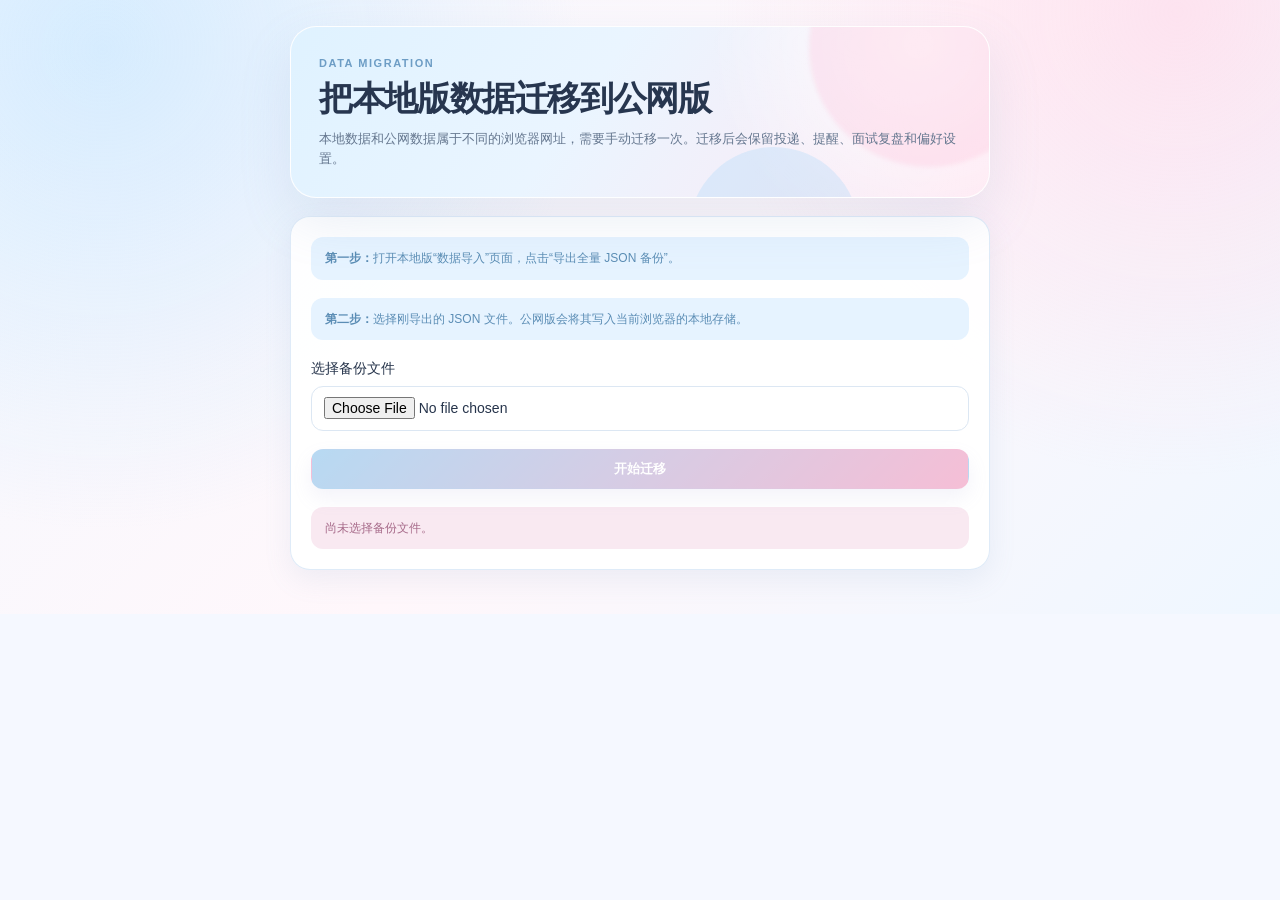
<file: migrate.html>
<!doctype html>
<html lang="zh-CN">
<head>
  <meta charset="utf-8">
  <meta name="viewport" content="width=device-width, initial-scale=1">
  <title>迁移本地数据 · 秋招作战台</title>
  <link rel="icon" href="favicon.svg" type="image/svg+xml">
  <link rel="stylesheet" href="styles.css">
</head>
<body>
  <main class="page" style="max-width:760px;margin:0 auto">
    <div class="stack">
      <section class="hero">
        <div class="hero-content">
          <div><div class="hero-kicker">Data migration</div><h2>把本地版数据迁移到公网版</h2><p>本地数据和公网数据属于不同的浏览器网址，需要手动迁移一次。迁移后会保留投递、提醒、面试复盘和偏好设置。</p></div>
        </div>
      </section>
      <section class="card"><div class="card-body stack">
        <div class="notice notice-info"><strong>第一步：</strong>打开本地版“数据导入”页面，点击“导出全量 JSON 备份”。</div>
        <div class="notice notice-info"><strong>第二步：</strong>选择刚导出的 JSON 文件。公网版会将其写入当前浏览器的本地存储。</div>
        <label class="field"><span>选择备份文件</span><input id="backup-file" type="file" accept=".json,application/json"></label>
        <button id="migrate" class="btn btn-primary" type="button" disabled>开始迁移</button>
        <div id="status" class="notice notice-warning">尚未选择备份文件。</div>
      </div></section>
    </div>
  </main>
  <script>
    const fileInput = document.getElementById('backup-file');
    const button = document.getElementById('migrate');
    const status = document.getElementById('status');
    let backup = null;
    fileInput.addEventListener('change', async () => {
      backup = null;
      button.disabled = true;
      const file = fileInput.files && fileInput.files[0];
      if (!file) return;
      try {
        const data = JSON.parse(await file.text());
        if (!data || !Array.isArray(data.applications)) throw new Error('不是有效的秋招作战台备份');
        backup = data;
        button.disabled = false;
        status.className = 'notice notice-success';
        status.textContent = `已读取：${data.applications.length} 条投递、${(data.reviews || []).length} 条面试复盘、${(data.reminders || []).length} 条提醒。`;
      } catch (error) {
        status.className = 'notice notice-warning';
        status.textContent = `读取失败：${error.message}`;
      }
    });
    button.addEventListener('click', () => {
      if (!backup) return;
      localStorage.setItem('qiuzhao_workbench_v1', JSON.stringify(backup));
      status.className = 'notice notice-success';
      status.textContent = '迁移完成，正在打开秋招作战台...';
      setTimeout(() => { location.href = './#dashboard'; }, 800);
    });
    window.addEventListener('message', (event) => {
      if (event.origin !== 'http://127.0.0.1:4173') return;
      if (!event.data || event.data.type !== 'QIUZHAO_BACKUP' || !event.data.backup) return;
      try {
        const incoming = event.data.backup;
        if (!Array.isArray(incoming.applications)) throw new Error('备份格式不正确');
        localStorage.setItem('qiuzhao_workbench_v1', JSON.stringify(incoming));
        status.className = 'notice notice-success';
        status.textContent = `迁移完成：${incoming.applications.length} 条投递。正在打开系统...`;
        setTimeout(() => { location.href = './#dashboard'; }, 900);
      } catch (error) {
        status.className = 'notice notice-warning';
        status.textContent = `迁移失败：${error.message}`;
      }
    });
    if (window.opener && !window.opener.closed) {
      window.opener.postMessage({ type: 'QIUZHAO_MIGRATION_READY' }, 'http://127.0.0.1:4173');
    }
  </script>
</body>
</html>
</file>
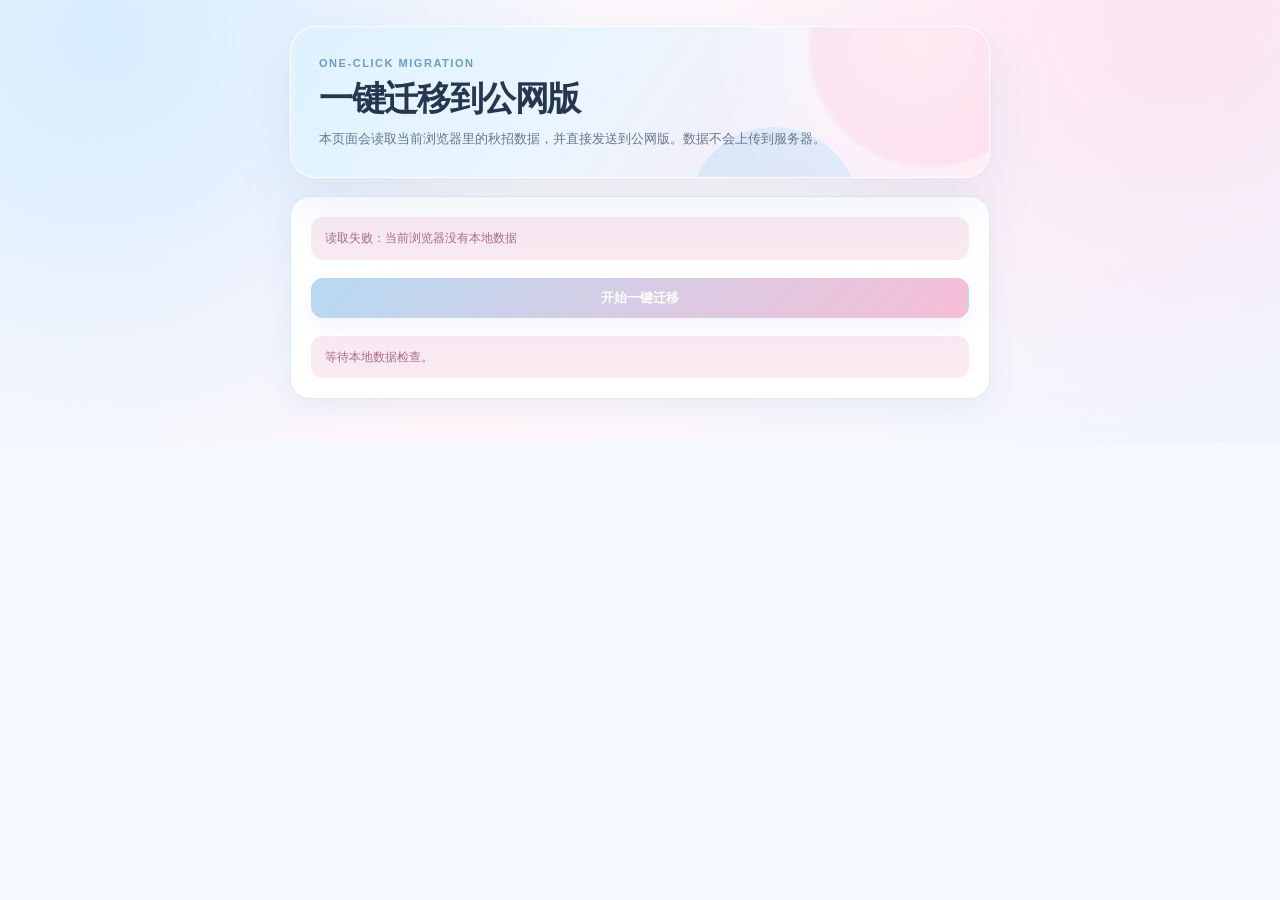
<file: public-migrate.html>
<!doctype html>
<html lang="zh-CN">
<head>
  <meta charset="utf-8">
  <meta name="viewport" content="width=device-width, initial-scale=1">
  <title>一键迁移到公网版 · 秋招作战台</title>
  <link rel="icon" href="favicon.svg" type="image/svg+xml">
  <link rel="stylesheet" href="styles.css">
</head>
<body>
  <main class="page" style="max-width:760px;margin:0 auto">
    <div class="stack">
      <section class="hero"><div class="hero-content"><div><div class="hero-kicker">One-click migration</div><h2>一键迁移到公网版</h2><p>本页面会读取当前浏览器里的秋招数据，并直接发送到公网版。数据不会上传到服务器。</p></div></div></section>
      <section class="card"><div class="card-body stack">
        <div id="summary" class="notice notice-info">正在读取本地数据...</div>
        <button id="start" class="btn btn-primary" type="button" disabled>开始一键迁移</button>
        <div id="status" class="notice notice-warning">等待本地数据检查。</div>
      </div></section>
    </div>
  </main>
  <script>
    const STORAGE_KEY = 'qiuzhao_workbench_v1';
    const PUBLIC_ORIGIN = 'https://liuxy002.github.io';
    const PUBLIC_URL = 'https://liuxy002.github.io/-/migrate.html?receiver=1';
    const summary = document.getElementById('summary');
    const status = document.getElementById('status');
    const startButton = document.getElementById('start');
    let backup = null;
    let targetWindow = null;
    try {
      const raw = localStorage.getItem(STORAGE_KEY);
      if (!raw) throw new Error('当前浏览器没有本地数据');
      backup = JSON.parse(raw);
      if (!backup || !Array.isArray(backup.applications)) throw new Error('本地数据格式不正确');
      summary.className = 'notice notice-success';
      summary.textContent = `已找到：${backup.applications.length} 条投递、${(backup.reviews || []).length} 条面试复盘、${(backup.reminders || []).length} 条提醒。`;
      startButton.disabled = false;
      if (!backup.applications.length) throw new Error('当前浏览器中的投递记录为 0 条，请确认使用保存过数据的浏览器');
    } catch (error) {
      summary.className = 'notice notice-warning';
      summary.textContent = `读取失败：${error.message}`;
    }
    startButton.addEventListener('click', () => {
      if (!backup) return;
      targetWindow = window.open(PUBLIC_URL, 'qiuzhao-public-migration');
      if (!targetWindow) {
        status.className = 'notice notice-warning';
        status.textContent = '浏览器阻止了新窗口，请允许弹窗后重试。';
        return;
      }
      status.className = 'notice notice-info';
      status.textContent = '正在打开公网迁移页，等待连接...';
    });
    window.addEventListener('message', (event) => {
      if (event.origin !== PUBLIC_ORIGIN) return;
      if (event.data && event.data.type === 'QIUZHAO_MIGRATION_READY' && targetWindow && backup) {
        targetWindow.postMessage({ type: 'QIUZHAO_BACKUP', backup }, PUBLIC_ORIGIN);
        status.className = 'notice notice-success';
        status.textContent = '数据已发送，公网页面正在写入并打开系统...';
      }
    });
  </script>
</body>
</html>
</file>
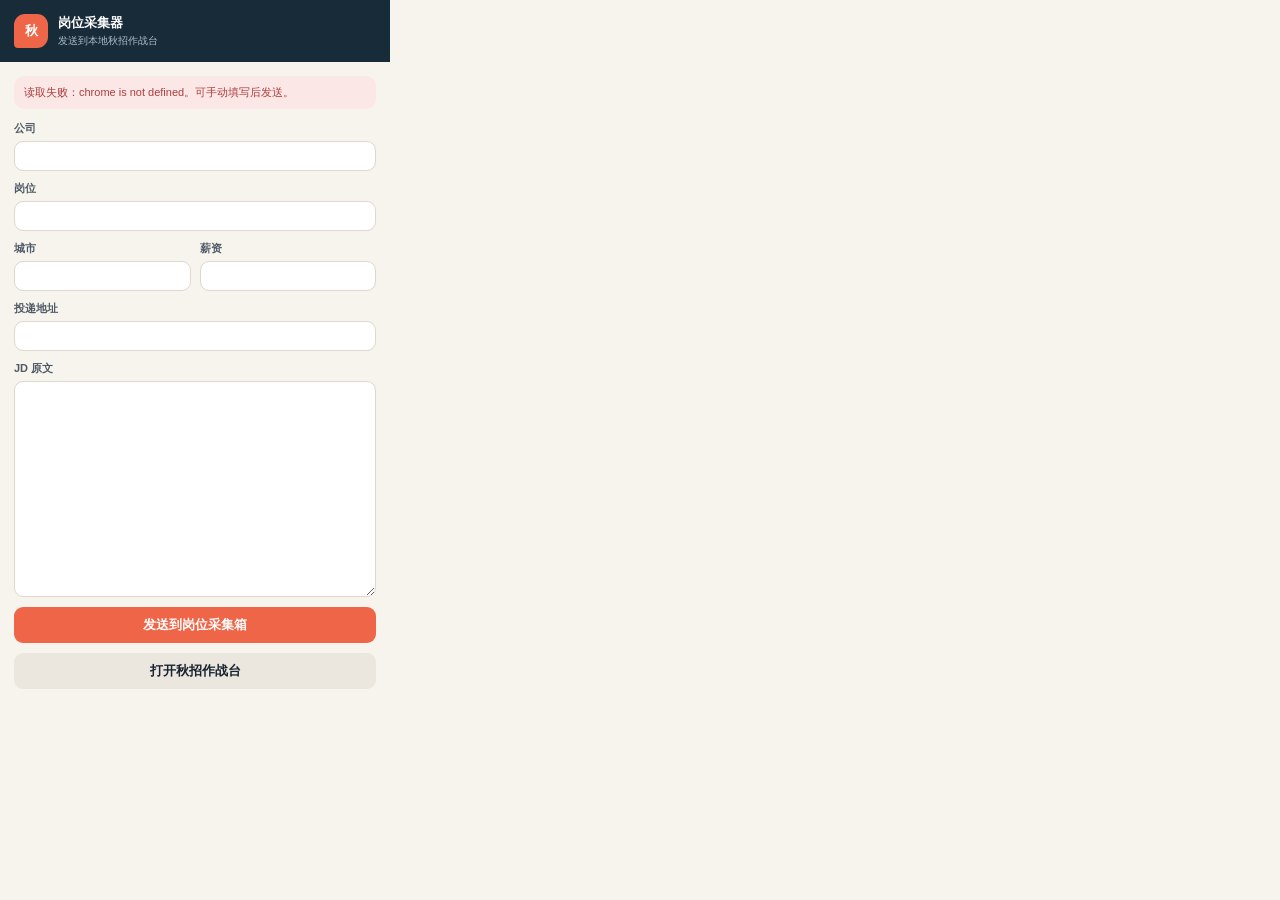
<file: browser-extension/popup.html>
<!doctype html>
<html lang="zh-CN">
<head>
  <meta charset="utf-8">
  <meta name="viewport" content="width=device-width, initial-scale=1">
  <title>采集岗位</title>
  <link rel="stylesheet" href="popup.css">
</head>
<body>
  <header>
    <div class="brand-mark">秋</div>
    <div><strong>岗位采集器</strong><span>发送到本地秋招作战台</span></div>
  </header>
  <main>
    <div id="status" class="status">正在读取当前页面...</div>
    <form id="capture-form">
      <label>公司<input name="company" required></label>
      <label>岗位<input name="role" required></label>
      <div class="two-cols">
        <label>城市<input name="city"></label>
        <label>薪资<input name="salary"></label>
      </div>
      <label>投递地址<input name="url" type="url"></label>
      <label>JD 原文<textarea name="jdText" rows="12"></textarea></label>
      <button type="submit" class="primary">发送到岗位采集箱</button>
      <button type="button" id="open-app" class="secondary">打开秋招作战台</button>
    </form>
  </main>
  <script src="popup.js"></script>
</body>
</html>
</file>
<file: styles.css>
:root {
  --ink: #17232f;
  --muted: #67727e;
  --subtle: #8e97a1;
  --paper: #f4f1eb;
  --card: #fffdf9;
  --line: #e4dfd7;
  --nav: #172b39;
  --nav-soft: #233d4e;
  --accent: #ef6548;
  --accent-soft: #fde8e1;
  --teal: #2f8f77;
  --teal-soft: #e0f2ec;
  --blue: #4777d9;
  --blue-soft: #e7edfc;
  --amber: #d99528;
  --amber-soft: #fcf0d8;
  --violet: #7658bd;
  --violet-soft: #eee8fb;
  --danger: #c94b4b;
  --danger-soft: #fce7e7;
  --shadow: 0 18px 44px rgba(27, 40, 52, 0.08);
  --shadow-sm: 0 8px 20px rgba(27, 40, 52, 0.07);
  --radius-xl: 26px;
  --radius-lg: 20px;
  --radius-md: 14px;
  --radius-sm: 10px;
}

* { box-sizing: border-box; }
html { background: var(--paper); }
body {
  margin: 0;
  min-width: 320px;
  color: var(--ink);
  background:
    radial-gradient(circle at 85% 0%, rgba(239, 101, 72, 0.09), transparent 28rem),
    linear-gradient(135deg, #f7f4ee 0%, #f1eee8 100%);
  font-family: "Noto Sans SC", "Microsoft YaHei UI", "PingFang SC", "Segoe UI", sans-serif;
  font-size: 14px;
  line-height: 1.55;
}
button, input, select, textarea { font: inherit; }
button { cursor: pointer; }
a { color: inherit; }
h1, h2, h3, h4, p { margin: 0; }
button:focus-visible, input:focus-visible, select:focus-visible, textarea:focus-visible, a:focus-visible {
  outline: 3px solid rgba(71, 119, 217, 0.22);
  outline-offset: 2px;
}

.app-shell { min-height: 100vh; display: grid; grid-template-columns: 252px minmax(0, 1fr); }
.sidebar {
  position: sticky;
  top: 0;
  height: 100vh;
  padding: 22px 16px 18px;
  color: #f7fafc;
  background:
    radial-gradient(circle at 30% 0%, rgba(92, 159, 180, 0.28), transparent 20rem),
    var(--nav);
  display: flex;
  flex-direction: column;
  gap: 24px;
  overflow: auto;
}
.brand { display: flex; align-items: center; gap: 12px; padding: 0 6px; color: inherit; text-decoration: none; }
.brand-mark {
  width: 42px; height: 42px; border-radius: 14px 14px 14px 5px;
  display: grid; place-items: center; background: var(--accent); color: white;
  font-size: 20px; font-weight: 800; box-shadow: 0 10px 24px rgba(239, 101, 72, 0.3);
}
.brand strong { display: block; font-size: 16px; letter-spacing: 0.02em; }
.brand span { display: block; color: #aab9c4; font-size: 11px; margin-top: 1px; }
.nav-label { padding: 0 10px; color: #7f95a4; font-size: 11px; font-weight: 700; letter-spacing: 0.12em; }
.nav-list { display: flex; flex-direction: column; gap: 6px; }
.nav-btn {
  width: 100%; border: 0; border-radius: 13px; padding: 11px 12px; color: #c8d4dc; background: transparent;
  display: flex; align-items: center; gap: 11px; text-align: left; transition: .18s ease;
}
.nav-btn:hover { background: rgba(255,255,255,0.07); color: white; }
.nav-btn.active { background: #f6f3ed; color: var(--nav); box-shadow: 0 8px 20px rgba(0,0,0,0.14); font-weight: 700; }
.nav-icon { width: 22px; text-align: center; font-size: 17px; }
.nav-badge {
  margin-left: auto; min-width: 22px; height: 22px; padding: 0 6px; border-radius: 999px;
  display: grid; place-items: center; background: rgba(255,255,255,0.12); color: inherit; font-size: 11px;
}
.nav-btn.active .nav-badge { background: var(--accent-soft); color: var(--accent); }
.sidebar-spacer { flex: 1; }
.sidebar-card {
  padding: 14px; border: 1px solid rgba(255,255,255,0.1); border-radius: 18px;
  background: rgba(255,255,255,0.055); color: #bdcbd4; font-size: 12px;
}
.sidebar-card strong { display: block; color: white; margin-bottom: 5px; font-size: 13px; }
.sidebar-card .dot { display: inline-block; width: 7px; height: 7px; margin-right: 6px; border-radius: 50%; background: #57c69d; box-shadow: 0 0 0 4px rgba(87,198,157,.12); }

.main-shell { min-width: 0; }
.topbar {
  position: sticky; top: 0; z-index: 20; padding: 18px 30px 16px;
  border-bottom: 1px solid rgba(228, 223, 215, 0.82); background: rgba(244, 241, 235, 0.9);
  backdrop-filter: blur(16px); display: flex; align-items: center; justify-content: space-between; gap: 20px;
}
.page-heading small { display: block; color: var(--accent); font-size: 11px; font-weight: 800; letter-spacing: .12em; text-transform: uppercase; }
.page-heading h1 { margin-top: 2px; font-size: clamp(21px, 2vw, 28px); line-height: 1.2; letter-spacing: -0.03em; }
.page-heading p { margin-top: 4px; color: var(--muted); font-size: 12px; }
.topbar-actions { display: flex; align-items: center; gap: 9px; flex-wrap: wrap; justify-content: flex-end; }
.page { padding: 26px 30px 44px; max-width: 1560px; margin: 0 auto; }
.stack { display: flex; flex-direction: column; gap: 18px; }
.grid { display: grid; gap: 18px; }
.grid-2 { grid-template-columns: repeat(2, minmax(0, 1fr)); }
.grid-3 { grid-template-columns: repeat(3, minmax(0, 1fr)); }
.grid-4 { grid-template-columns: repeat(4, minmax(0, 1fr)); }
.grid-sidebar { grid-template-columns: minmax(0, 1.7fr) minmax(300px, 0.85fr); }
.card {
  border: 1px solid rgba(228, 223, 215, 0.92); border-radius: var(--radius-lg);
  background: rgba(255, 253, 249, 0.96); box-shadow: var(--shadow-sm);
}
.card-body { padding: 20px; }
.card-header { padding: 18px 20px 0; display: flex; align-items: flex-start; justify-content: space-between; gap: 14px; }
.card-header h3 { font-size: 16px; letter-spacing: -0.015em; }
.card-header p { color: var(--muted); font-size: 12px; margin-top: 3px; }
.card-footer { padding: 15px 20px; border-top: 1px solid var(--line); }
.section-title { display: flex; align-items: end; justify-content: space-between; gap: 16px; }
.section-title h2 { font-size: 19px; letter-spacing: -0.02em; }
.section-title p { color: var(--muted); font-size: 12px; margin-top: 3px; }
.muted { color: var(--muted); }
.subtle { color: var(--subtle); }
.tiny { font-size: 11px; }
.small { font-size: 12px; }
.strong { font-weight: 750; }
.nowrap { white-space: nowrap; }
.truncate { overflow: hidden; text-overflow: ellipsis; white-space: nowrap; }
.text-link { color: var(--blue); text-decoration: none; font-weight: 650; }
.text-link:hover { text-decoration: underline; }

.btn {
  border: 1px solid transparent; border-radius: 12px; padding: 9px 13px;
  display: inline-flex; align-items: center; justify-content: center; gap: 7px;
  font-weight: 700; font-size: 13px; transition: .18s ease; white-space: nowrap;
}
.btn:hover { transform: translateY(-1px); }
.btn-primary { background: var(--accent); color: white; box-shadow: 0 8px 18px rgba(239,101,72,.24); }
.btn-primary:hover { background: #dd583d; }
.btn-dark { background: var(--nav); color: white; }
.btn-secondary { border-color: var(--line); background: white; color: var(--ink); }
.btn-secondary:hover { border-color: #cfc7bc; background: #fbfaf7; }
.btn-ghost { background: transparent; color: var(--muted); }
.btn-ghost:hover { background: rgba(23,35,47,.05); color: var(--ink); }
.btn-danger { background: var(--danger-soft); color: var(--danger); }
.btn-sm { padding: 6px 10px; border-radius: 10px; font-size: 12px; }
.btn-icon { width: 36px; height: 36px; padding: 0; }
.btn[disabled] { opacity: .5; cursor: not-allowed; transform: none; }

.stat-card { position: relative; overflow: hidden; min-height: 138px; }
.stat-card::after { content: ''; position: absolute; width: 110px; height: 110px; right: -35px; bottom: -45px; border-radius: 50%; background: var(--stat-soft, var(--blue-soft)); }
.stat-top { display: flex; align-items: center; justify-content: space-between; color: var(--muted); font-size: 12px; font-weight: 650; }
.stat-icon { width: 34px; height: 34px; border-radius: 11px; display: grid; place-items: center; background: var(--stat-soft, var(--blue-soft)); color: var(--stat-color, var(--blue)); font-size: 16px; }
.stat-value { margin-top: 14px; font-size: 32px; line-height: 1; font-weight: 800; letter-spacing: -0.05em; }
.stat-meta { margin-top: 9px; position: relative; z-index: 1; color: var(--muted); font-size: 11px; }
.stat-trend { color: var(--teal); font-weight: 700; }

.pill, .tag {
  display: inline-flex; align-items: center; gap: 5px; border-radius: 999px;
  padding: 4px 8px; background: #f0ede7; color: #59636e; font-size: 11px; font-weight: 700;
}
.tag-accent { background: var(--accent-soft); color: #bc472f; }
.tag-teal { background: var(--teal-soft); color: #22705c; }
.tag-blue { background: var(--blue-soft); color: #315da9; }
.tag-amber { background: var(--amber-soft); color: #9a6615; }
.tag-violet { background: var(--violet-soft); color: #60469d; }
.tag-danger { background: var(--danger-soft); color: #ad3d3d; }
.status-dot { width: 7px; height: 7px; border-radius: 50%; background: currentColor; }
.priority-high { background: var(--danger-soft); color: var(--danger); }
.priority-mid { background: var(--amber-soft); color: #946115; }
.priority-low { background: #ebeff2; color: #66727d; }

.form-grid { display: grid; grid-template-columns: repeat(2, minmax(0, 1fr)); gap: 15px; }
.form-grid.cols-3 { grid-template-columns: repeat(3, minmax(0, 1fr)); }
.field { display: flex; flex-direction: column; gap: 6px; min-width: 0; }
.field.span-2 { grid-column: span 2; }
.field.span-3 { grid-column: span 3; }
.field > label { color: #4f5a65; font-size: 12px; font-weight: 750; }
.field input, .field select, .field textarea, .input {
  width: 100%; border: 1px solid #ded8cf; border-radius: 12px; color: var(--ink); background: #fff;
  padding: 10px 12px; transition: .16s ease;
}
.field textarea { min-height: 96px; resize: vertical; line-height: 1.55; }
.field textarea.tall { min-height: 180px; }
.field input:hover, .field select:hover, .field textarea:hover, .input:hover { border-color: #cfc6ba; }
.field input:focus, .field select:focus, .field textarea:focus, .input:focus { border-color: var(--blue); box-shadow: 0 0 0 3px rgba(71,119,217,.1); outline: none; }
.field-help { color: var(--subtle); font-size: 11px; }
.form-actions { display: flex; justify-content: flex-end; gap: 9px; margin-top: 20px; }
.checkline { display: flex; gap: 9px; align-items: center; color: var(--muted); font-size: 12px; }
.checkline input { width: auto; }
.toolbar { display: flex; align-items: center; justify-content: space-between; gap: 12px; flex-wrap: wrap; }
.filters { display: flex; gap: 9px; align-items: center; flex-wrap: wrap; }
.filters input, .filters select { min-width: 132px; border: 1px solid var(--line); border-radius: 11px; padding: 9px 11px; background: white; }
.search-box { position: relative; min-width: min(320px, 100%); }
.search-box span { position: absolute; left: 11px; top: 50%; transform: translateY(-50%); color: var(--subtle); }
.search-box input { width: 100%; padding-left: 34px; }

.empty-state { padding: 42px 24px; min-height: 240px; display: grid; place-items: center; text-align: center; }
.empty-state.compact { min-height: 170px; padding: 28px 18px; }
.empty-icon { width: 58px; height: 58px; margin: 0 auto 14px; border-radius: 20px; display: grid; place-items: center; background: var(--blue-soft); color: var(--blue); font-size: 25px; }
.empty-state h3 { font-size: 17px; }
.empty-state p { max-width: 480px; margin: 7px auto 0; color: var(--muted); font-size: 12px; }
.empty-actions { margin-top: 17px; display: flex; justify-content: center; gap: 9px; flex-wrap: wrap; }

.hero {
  position: relative; overflow: hidden; border-radius: var(--radius-xl); padding: 28px;
  color: #f9fbfc; background: linear-gradient(125deg, #1b3445 0%, #254c5f 70%, #315f6b 100%);
  box-shadow: var(--shadow);
}
.hero::before { content: ''; position: absolute; width: 240px; height: 240px; border-radius: 50%; right: -60px; top: -100px; background: rgba(239,101,72,.35); filter: blur(2px); }
.hero::after { content: ''; position: absolute; width: 170px; height: 170px; border-radius: 50%; right: 130px; bottom: -120px; background: rgba(78,183,160,.24); }
.hero-content { position: relative; z-index: 1; display: flex; align-items: flex-end; justify-content: space-between; gap: 24px; }
.hero h2 { font-size: clamp(22px, 3vw, 34px); line-height: 1.2; letter-spacing: -0.04em; margin-top: 6px; }
.hero p { max-width: 650px; margin-top: 10px; color: #c6d5dd; font-size: 13px; }
.hero-kicker { color: #7ed7bb; font-size: 11px; font-weight: 800; letter-spacing: .14em; text-transform: uppercase; }
.hero-targets { display: grid; grid-template-columns: repeat(3, minmax(90px, 1fr)); gap: 10px; min-width: 310px; }
.hero-target { padding: 12px; border: 1px solid rgba(255,255,255,.12); border-radius: 15px; background: rgba(255,255,255,.07); backdrop-filter: blur(8px); }
.hero-target strong { display: block; font-size: 20px; }
.hero-target span { color: #b9cbd4; font-size: 10px; }

.progress { height: 8px; overflow: hidden; border-radius: 999px; background: #eeeae3; }
.progress > span { display: block; height: 100%; border-radius: inherit; background: var(--accent); }
.progress.teal > span { background: var(--teal); }
.progress.blue > span { background: var(--blue); }
.metric-row { display: flex; align-items: center; justify-content: space-between; gap: 14px; padding: 11px 0; border-bottom: 1px solid #eeeae4; }
.metric-row:last-child { border-bottom: 0; }
.metric-row-label { min-width: 0; }
.metric-row-label strong { display: block; font-size: 13px; }
.metric-row-label span { color: var(--muted); font-size: 11px; }
.metric-row-value { font-size: 17px; font-weight: 800; }

.task-list { display: flex; flex-direction: column; }
.task-item { display: flex; gap: 12px; padding: 14px 0; border-bottom: 1px solid #eeeae4; }
.task-item:last-child { border-bottom: 0; }
.task-check { width: 22px; height: 22px; flex: 0 0 auto; margin-top: 2px; border: 1px solid #d4cec5; border-radius: 7px; background: white; display: grid; place-items: center; color: transparent; }
.task-check:hover { color: var(--teal); border-color: var(--teal); }
.task-main { flex: 1; min-width: 0; }
.task-main strong { display: block; font-size: 13px; }
.task-main p { color: var(--muted); margin-top: 3px; font-size: 11px; }
.task-side { flex: 0 0 auto; }

.pipeline { display: grid; grid-template-columns: repeat(5, minmax(0, 1fr)); gap: 8px; }
.pipeline-step { min-width: 0; }
.pipeline-track { height: 7px; border-radius: 999px; background: #ede9e2; overflow: hidden; margin-bottom: 8px; }
.pipeline-track span { display: block; height: 100%; border-radius: inherit; background: var(--step-color, var(--blue)); }
.pipeline-step strong { display: block; font-size: 17px; }
.pipeline-step small { color: var(--muted); font-size: 10px; }

.table-wrap { overflow: auto; border-radius: 0 0 var(--radius-lg) var(--radius-lg); }
.data-table { width: 100%; border-collapse: collapse; min-width: 1120px; }
.data-table th { padding: 11px 14px; color: var(--subtle); background: #faf8f4; text-align: left; font-size: 11px; font-weight: 750; letter-spacing: .03em; border-bottom: 1px solid var(--line); }
.data-table td { padding: 13px 14px; border-bottom: 1px solid #eeeae4; vertical-align: middle; font-size: 12px; }
.data-table tr:last-child td { border-bottom: 0; }
.data-table tbody tr { transition: .14s ease; }
.data-table tbody tr:hover { background: #fcfaf6; }
.company-cell { display: flex; align-items: center; gap: 10px; min-width: 0; }
.company-avatar { width: 34px; height: 34px; flex: 0 0 auto; border-radius: 11px; display: grid; place-items: center; background: var(--blue-soft); color: var(--blue); font-weight: 800; }
.company-cell strong { display: block; max-width: 190px; overflow: hidden; text-overflow: ellipsis; white-space: nowrap; }
.company-cell span { display: block; color: var(--muted); font-size: 11px; max-width: 220px; overflow: hidden; text-overflow: ellipsis; white-space: nowrap; }
.row-actions { display: flex; justify-content: flex-end; gap: 5px; }

.kanban { display: grid; grid-auto-flow: column; grid-auto-columns: minmax(260px, 1fr); gap: 14px; overflow-x: auto; padding-bottom: 8px; align-items: start; }
.kanban-col { min-height: 260px; border: 1px solid var(--line); border-radius: 17px; background: rgba(255,255,255,.58); }
.kanban-head { padding: 13px 14px; display: flex; align-items: center; justify-content: space-between; border-bottom: 1px solid var(--line); }
.kanban-head strong { display: flex; align-items: center; gap: 7px; font-size: 12px; }
.kanban-cards { padding: 10px; display: flex; flex-direction: column; gap: 9px; min-height: 160px; }
.kanban-card { padding: 12px; border: 1px solid var(--line); border-radius: 13px; background: white; box-shadow: 0 5px 14px rgba(27,40,52,.045); cursor: pointer; }
.kanban-card:hover { border-color: #cbc2b5; transform: translateY(-1px); }
.kanban-card strong { display: block; font-size: 12px; }
.kanban-card p { color: var(--muted); font-size: 11px; margin-top: 3px; }
.kanban-card .card-meta { margin-top: 9px; display: flex; align-items: center; justify-content: space-between; gap: 8px; }

.bar-list { display: flex; flex-direction: column; gap: 13px; }
.bar-item { display: grid; grid-template-columns: minmax(90px, 1fr) minmax(120px, 2.4fr) auto; align-items: center; gap: 10px; }
.bar-item-label { min-width: 0; }
.bar-item-label strong { display: block; font-size: 12px; overflow: hidden; text-overflow: ellipsis; white-space: nowrap; }
.bar-item-label span { color: var(--muted); font-size: 10px; }
.bar-track { height: 9px; border-radius: 999px; overflow: hidden; background: #eeeae3; }
.bar-track span { display: block; height: 100%; border-radius: inherit; background: var(--bar-color, var(--blue)); }
.bar-value { min-width: 54px; text-align: right; font-size: 11px; font-weight: 750; }
.funnel { display: flex; flex-direction: column; gap: 10px; }
.funnel-row { display: grid; grid-template-columns: 76px 1fr 52px; gap: 10px; align-items: center; }
.funnel-row span:first-child { color: var(--muted); font-size: 11px; }
.funnel-track { height: 24px; background: #eeeae3; border-radius: 8px; overflow: hidden; }
.funnel-track span { display: block; height: 100%; background: var(--funnel-color, var(--blue)); border-radius: inherit; }
.donut-wrap { display: flex; align-items: center; gap: 24px; }
.donut { width: 150px; height: 150px; flex: 0 0 auto; border-radius: 50%; position: relative; background: conic-gradient(var(--teal) 0 0, #eeeae3 0); }
.donut::after { content: ''; position: absolute; inset: 27px; border-radius: 50%; background: var(--card); }
.donut-center { position: absolute; inset: 0; z-index: 1; display: grid; place-items: center; text-align: center; }
.donut-center strong { display: block; font-size: 24px; line-height: 1; }
.donut-center span { color: var(--muted); font-size: 10px; }
.legend { display: flex; flex-direction: column; gap: 9px; }
.legend-item { display: flex; align-items: center; gap: 8px; color: var(--muted); font-size: 11px; }
.legend-dot { width: 9px; height: 9px; border-radius: 3px; }
.sparkline { width: 100%; height: 120px; overflow: visible; }
.sparkline .grid-line { stroke: #e9e4dc; stroke-width: 1; }
.sparkline .line { fill: none; stroke: var(--accent); stroke-width: 3; stroke-linecap: round; stroke-linejoin: round; }
.sparkline .area { fill: rgba(239,101,72,.09); }
.sparkline .point { fill: white; stroke: var(--accent); stroke-width: 3; }
.chart-caption { display: flex; justify-content: space-between; color: var(--subtle); font-size: 10px; margin-top: 2px; }

.recommendation-card { border: 1px solid var(--line); border-radius: 17px; padding: 17px; background: white; }
.recommendation-card + .recommendation-card { margin-top: 12px; }
.recommendation-top { display: flex; align-items: flex-start; justify-content: space-between; gap: 16px; }
.recommendation-title { min-width: 0; }
.recommendation-title h3 { font-size: 15px; }
.recommendation-title p { color: var(--muted); font-size: 11px; margin-top: 2px; }
.score-ring { width: 62px; height: 62px; flex: 0 0 auto; border-radius: 50%; display: grid; place-items: center; background: conic-gradient(var(--score-color, var(--teal)) calc(var(--score) * 1%), #eeeae3 0); position: relative; }
.score-ring::after { content: ''; position: absolute; inset: 6px; border-radius: 50%; background: white; }
.score-ring strong { position: relative; z-index: 1; font-size: 17px; }
.score-ring span { position: relative; z-index: 1; font-size: 8px; color: var(--muted); }
.recommendation-reasons { margin-top: 13px; display: flex; flex-wrap: wrap; gap: 6px; }
.recommendation-warnings { margin-top: 9px; color: #a26126; font-size: 11px; }
.recommendation-actions { margin-top: 14px; padding-top: 13px; border-top: 1px solid #eeeae4; display: flex; justify-content: space-between; align-items: center; gap: 10px; flex-wrap: wrap; }
.component-bars { display: grid; grid-template-columns: repeat(4, 1fr); gap: 8px; margin-top: 14px; }
.component { padding: 9px; border-radius: 11px; background: #f8f6f2; }
.component span { display: block; color: var(--muted); font-size: 9px; }
.component strong { display: block; font-size: 13px; margin-top: 2px; }

.detail-hero { padding: 22px; background: linear-gradient(135deg, #f8f4ed, #fff); border-bottom: 1px solid var(--line); }
.detail-hero h2 { font-size: 20px; }
.detail-hero p { color: var(--muted); font-size: 12px; margin-top: 4px; }
.detail-meta { display: flex; flex-wrap: wrap; gap: 7px; margin-top: 14px; }
.detail-grid { display: grid; grid-template-columns: repeat(2, minmax(0, 1fr)); gap: 14px; }
.detail-field { padding: 11px 12px; border-radius: 12px; background: #faf8f4; }
.detail-field span { display: block; color: var(--subtle); font-size: 10px; }
.detail-field strong { display: block; margin-top: 3px; font-size: 12px; word-break: break-word; }
.detail-jd { white-space: pre-wrap; color: #42515f; font-size: 12px; line-height: 1.7; max-height: 360px; overflow: auto; padding: 14px; border-radius: 13px; background: #faf8f4; }
.timeline { position: relative; padding-left: 24px; }
.timeline::before { content: ''; position: absolute; left: 7px; top: 6px; bottom: 6px; width: 1px; background: #ded8cf; }
.timeline-item { position: relative; padding-bottom: 19px; }
.timeline-item:last-child { padding-bottom: 0; }
.timeline-item::before { content: ''; position: absolute; left: -22px; top: 5px; width: 11px; height: 11px; border-radius: 50%; background: var(--accent); border: 3px solid var(--card); box-shadow: 0 0 0 1px #e4d9ce; }
.timeline-item strong { display: block; font-size: 12px; }
.timeline-item span { color: var(--subtle); font-size: 10px; }
.timeline-item p { color: var(--muted); font-size: 11px; margin-top: 4px; }

.import-source { display: flex; align-items: flex-start; gap: 15px; }
.import-source-icon { width: 48px; height: 48px; flex: 0 0 auto; border-radius: 16px; display: grid; place-items: center; background: var(--blue-soft); color: var(--blue); font-size: 21px; }
.drop-zone { border: 1px dashed #c9c0b5; border-radius: 16px; padding: 26px; text-align: center; background: #fbf9f5; transition: .16s ease; }
.drop-zone.dragging { border-color: var(--blue); background: var(--blue-soft); }
.drop-zone strong { display: block; }
.drop-zone p { color: var(--muted); font-size: 11px; margin-top: 4px; }
.preview-table { max-height: 320px; overflow: auto; }
.notice { padding: 12px 14px; border-radius: 12px; font-size: 12px; }
.notice-info { color: #315da9; background: var(--blue-soft); }
.notice-warning { color: #936217; background: var(--amber-soft); }
.notice-success { color: #286f5b; background: var(--teal-soft); }
.mapping-list { display: flex; flex-wrap: wrap; gap: 7px; }
.mapping-chip { padding: 6px 9px; border-radius: 9px; background: #f4f1eb; color: var(--muted); font-size: 10px; }
.mapping-chip strong { color: var(--ink); }

.modal-backdrop { position: fixed; inset: 0; z-index: 100; background: rgba(16,27,37,.42); backdrop-filter: blur(3px); display: grid; align-items: start; justify-items: center; padding: 24px; overflow: auto; }
.modal { width: min(880px, 100%); max-height: calc(100vh - 48px); overflow: auto; border-radius: 22px; background: var(--card); box-shadow: 0 28px 80px rgba(12,24,35,.26); animation: modal-in .16s ease-out; }
.modal.wide { width: min(1080px, 100%); }
.modal.narrow { width: min(540px, 100%); }
.modal-header { position: sticky; top: 0; z-index: 3; padding: 18px 20px; border-bottom: 1px solid var(--line); background: rgba(255,253,249,.95); backdrop-filter: blur(12px); display: flex; align-items: flex-start; justify-content: space-between; gap: 18px; }
.modal-header h2 { font-size: 19px; }
.modal-header p { color: var(--muted); font-size: 11px; margin-top: 3px; }
.modal-body { padding: 20px; }
.modal-footer { position: sticky; bottom: 0; z-index: 3; padding: 15px 20px; border-top: 1px solid var(--line); background: rgba(255,253,249,.95); backdrop-filter: blur(12px); display: flex; justify-content: flex-end; gap: 9px; }
@keyframes modal-in { from { opacity: 0; transform: translateY(10px) scale(.99); } to { opacity: 1; transform: none; } }

.toast-root { position: fixed; right: 20px; bottom: 20px; z-index: 150; display: flex; flex-direction: column; gap: 9px; }
.toast { min-width: 230px; max-width: 360px; padding: 12px 14px; border-radius: 13px; background: #172b39; color: white; box-shadow: 0 14px 34px rgba(13,25,35,.24); font-size: 12px; animation: toast-in .18s ease; }
.toast.success { background: #286f5b; }
.toast.error { background: #9e3d3d; }
@keyframes toast-in { from { opacity: 0; transform: translateY(8px); } to { opacity: 1; transform: none; } }

@media (max-width: 1100px) {
  .grid-4 { grid-template-columns: repeat(2, minmax(0, 1fr)); }
  .grid-sidebar { grid-template-columns: 1fr; }
  .hero-content { align-items: flex-start; flex-direction: column; }
  .hero-targets { min-width: 0; width: 100%; }
}
@media (max-width: 820px) {
  .app-shell { display: block; }
  .sidebar { position: fixed; z-index: 60; left: 0; right: 0; bottom: 0; top: auto; height: 70px; padding: 7px 9px; flex-direction: row; gap: 0; overflow: visible; }
  .brand, .nav-label, .sidebar-spacer, .sidebar-card { display: none; }
  .nav-list { width: 100%; display: grid; grid-template-columns: repeat(8, minmax(52px, 1fr)); gap: 3px; overflow-x: auto; }
  .nav-btn { padding: 7px 3px; border-radius: 11px; display: flex; flex-direction: column; gap: 1px; justify-content: center; font-size: 9px; }
  .nav-icon { font-size: 16px; }
  .nav-badge { position: absolute; margin: -20px 0 0 24px; min-width: 17px; height: 17px; font-size: 9px; }
  .topbar { padding: 14px 16px; }
  .topbar-actions .btn-label { display: none; }
  .page { padding: 18px 14px 96px; }
  .grid-2, .grid-3, .grid-4 { grid-template-columns: 1fr; }
  .form-grid, .form-grid.cols-3 { grid-template-columns: 1fr; }
  .field.span-2, .field.span-3 { grid-column: auto; }
  .pipeline { grid-template-columns: repeat(5, minmax(84px, 1fr)); overflow-x: auto; }
  .detail-grid { grid-template-columns: 1fr; }
  .component-bars { grid-template-columns: repeat(2, 1fr); }
  .review-sections { grid-template-columns: 1fr; }
  .modal-backdrop { padding: 0; }
  .modal, .modal.wide, .modal.narrow { width: 100%; max-height: 100vh; min-height: 100vh; border-radius: 0; }
  .donut-wrap { flex-direction: column; align-items: flex-start; }
}
@media (max-width: 520px) {
  .topbar { align-items: flex-start; }
  .page-heading p { display: none; }
  .hero { padding: 22px 18px; }
  .hero-targets { grid-template-columns: repeat(3, 1fr); }
  .hero-target { padding: 9px; }
  .stat-value { font-size: 27px; }
  .card-body { padding: 16px; }
  .card-header { padding: 16px 16px 0; }
  .toolbar { align-items: stretch; }
  .filters { width: 100%; }
  .filters > * { flex: 1 1 130px; }
}

.url-cell { max-width: 230px; min-width: 160px; }
.url-cell a { display: block; overflow: hidden; text-overflow: ellipsis; white-space: nowrap; font-size: 11px; }
.url-cell span { display: block; margin-top: 2px; color: var(--subtle); font-size: 10px; }
.kanban-link { display: block; margin-top: 10px; color: var(--blue); font-size: 10px; font-weight: 700; text-decoration: none; overflow: hidden; text-overflow: ellipsis; white-space: nowrap; }
.kanban-link:hover { text-decoration: underline; }
.kanban-link.missing { color: var(--subtle); font-weight: 500; }


.capture-card, .review-card { border: 1px solid var(--line); border-radius: 18px; padding: 18px; background: white; box-shadow: var(--shadow-sm); }
.capture-card + .capture-card, .review-card + .review-card { margin-top: 12px; }
.capture-card-head, .review-card-head { display: flex; align-items: flex-start; justify-content: space-between; gap: 16px; }
.capture-card-head h3, .review-card-head h3 { margin-top: 8px; font-size: 16px; }
.capture-card-head p, .review-card-head p { margin-top: 4px; color: var(--muted); font-size: 11px; }
.capture-meta, .capture-actions, .review-tags { display: flex; align-items: center; gap: 7px; flex-wrap: wrap; }
.capture-meta { justify-content: flex-end; }
.capture-url { display: block; margin-top: 13px; color: var(--blue); font-size: 11px; text-decoration: none; overflow: hidden; text-overflow: ellipsis; white-space: nowrap; }
.capture-url:hover { text-decoration: underline; }
.capture-jd { max-height: 230px; overflow: auto; margin-top: 13px; padding: 13px; border-radius: 12px; background: #faf8f4; color: #465462; white-space: pre-wrap; font-size: 11px; line-height: 1.65; }
.capture-steps > div { padding: 12px; border-radius: 13px; background: #faf8f4; }
.capture-steps strong { display: block; margin-top: 9px; }
.capture-steps p { margin-top: 5px; color: var(--muted); font-size: 11px; }
.review-rating { flex: 0 0 auto; text-align: right; }
.review-rating strong { display: block; color: #d99528; letter-spacing: 1px; white-space: nowrap; }
.review-rating span { color: var(--subtle); font-size: 10px; }
.review-sections { display: grid; grid-template-columns: repeat(3, minmax(0, 1fr)); gap: 10px; margin-top: 15px; }
.review-sections section { padding: 12px; border-radius: 13px; background: #faf8f4; min-width: 0; }
.review-sections span { display: block; color: var(--subtle); font-size: 10px; font-weight: 700; }
.review-sections p { margin-top: 6px; color: #4d5a67; white-space: pre-wrap; font-size: 11px; max-height: 160px; overflow: auto; }
.question-bank { display: flex; flex-direction: column; gap: 9px; max-height: 520px; overflow: auto; }
.question-bank > div { display: flex; gap: 9px; padding: 10px; border-radius: 11px; background: #faf8f4; }
.question-bank > div > span { width: 20px; height: 20px; flex: 0 0 auto; border-radius: 7px; display: grid; place-items: center; background: var(--blue-soft); color: var(--blue); font-size: 9px; font-weight: 800; }
.question-bank p { color: #4d5a67; font-size: 11px; }



.schedule-list { display: flex; flex-direction: column; gap: 8px; }
.schedule-item { display: grid; grid-template-columns: 34px minmax(0, 1fr) auto; gap: 10px; align-items: center; padding: 11px; border-radius: 13px; background: #faf8f4; cursor: pointer; }
.schedule-item:hover { background: #f5f1ea; }
.schedule-icon { width: 34px; height: 34px; border-radius: 11px; display: grid; place-items: center; color: white; background: var(--schedule-color, var(--blue)); font-size: 16px; }
.schedule-main { min-width: 0; }
.schedule-main strong { display: block; overflow: hidden; text-overflow: ellipsis; white-space: nowrap; font-size: 12px; }
.schedule-main p { color: var(--muted); font-size: 10px; margin-top: 3px; }
.schedule-time { text-align: right; }
.schedule-time strong { display: block; color: var(--accent); font-size: 12px; }
.schedule-time span { display: block; color: var(--subtle); font-size: 9px; }
.schedule-notice { margin-top: 12px; padding-top: 12px; border-top: 1px solid var(--line); display: flex; align-items: center; justify-content: space-between; gap: 10px; color: var(--muted); font-size: 10px; }

.daily-summary { display: grid; grid-template-columns: repeat(3, 1fr); gap: 10px; }
.daily-summary > div { padding: 12px; border-radius: 13px; background: #faf8f4; }
.daily-summary span { display: block; color: var(--muted); font-size: 10px; }
.daily-summary strong { display: block; margin-top: 3px; font-size: 24px; line-height: 1; }
.daily-summary small { display: block; margin-top: 6px; color: var(--subtle); font-size: 9px; }
.daily-chart { height: 150px; margin-top: 16px; display: grid; grid-template-columns: repeat(7, 1fr); gap: 8px; align-items: end; }
.daily-bar-item { height: 100%; display: flex; flex-direction: column; align-items: center; gap: 5px; }
.daily-count { color: var(--muted); font-size: 10px; }
.daily-bar-track { flex: 1; width: 100%; min-height: 80px; display: flex; align-items: flex-end; border-radius: 9px; background: #f0ece5; overflow: hidden; }
.daily-bar-track span { display: block; width: 100%; min-height: 3px; border-radius: 9px; background: #b9c0c8; transition: height .2s ease; }
.daily-bar-item.today .daily-bar-track span { background: var(--accent); }
.daily-bar-item.today small { color: var(--accent); font-weight: 800; }
.daily-bar-item small { color: var(--subtle); font-size: 9px; }
.daily-progress { margin-top: 14px; }
.daily-progress > div:first-child { display: flex; justify-content: space-between; margin-bottom: 7px; color: var(--muted); font-size: 11px; }

/* Pastel blue and pink theme */
:root {
  --ink: #26344b;
  --muted: #708098;
  --subtle: #93a1b6;
  --paper: #f5f8ff;
  --card: rgba(255, 255, 255, 0.92);
  --line: #dfe9f6;
  --nav: #dceeff;
  --nav-soft: #f7fbff;
  --accent: #ed78a8;
  --accent-soft: #ffe5f0;
  --teal: #6ca9d8;
  --teal-soft: #e4f3ff;
  --blue: #78b7e8;
  --blue-soft: #e5f3ff;
  --amber: #d5a2c0;
  --amber-soft: #f9e8f1;
  --violet: #9a9ee8;
  --violet-soft: #eceeff;
  --danger: #cf6e88;
  --danger-soft: #ffe7ee;
  --shadow: 0 22px 55px rgba(105, 139, 181, 0.13);
  --shadow-sm: 0 10px 28px rgba(113, 146, 184, 0.11);
}
body {
  color: var(--ink);
  background:
    radial-gradient(circle at 8% 8%, rgba(180, 222, 255, 0.48), transparent 30rem),
    radial-gradient(circle at 92% 2%, rgba(255, 202, 224, 0.44), transparent 29rem),
    linear-gradient(135deg, #f4f9ff 0%, #fff7fb 52%, #eff7ff 100%);
}
.sidebar {
  color: var(--ink);
  background:
    radial-gradient(circle at 12% 8%, rgba(255, 255, 255, 0.86), transparent 16rem),
    linear-gradient(165deg, #d8edff 0%, #e7f4ff 48%, #ffe3f0 100%);
  border-right: 1px solid rgba(255, 255, 255, 0.9);
  box-shadow: 12px 0 32px rgba(119, 156, 193, 0.09);
}
.brand strong { color: #2a3a52; }
.brand span { color: #7286a0; }
.brand-mark { background: linear-gradient(135deg, #76b9eb, #ed82b1); box-shadow: 0 10px 24px rgba(141, 158, 220, 0.22); }
.nav-label { color: #8c9cb3; }
.nav-btn { color: #526883; }
.nav-btn:hover { color: #26344b; background: rgba(255, 255, 255, 0.6); }
.nav-btn.active { color: #35455f; background: rgba(255, 255, 255, 0.92); box-shadow: 0 10px 24px rgba(130, 157, 192, 0.16); }
.nav-badge { background: rgba(115, 169, 215, 0.14); }
.sidebar-card { color: #637792; background: rgba(255, 255, 255, 0.58); border-color: rgba(255, 255, 255, 0.86); }
.sidebar-card strong { color: #35455f; }
.sidebar-card .dot { background: #74c9b0; }
.topbar { background: rgba(246, 250, 255, 0.86); border-bottom-color: rgba(218, 232, 247, 0.92); }
.page-heading small { color: #e276a6; }
.card, .recommendation-card, .capture-card, .review-card { background: var(--card); border-color: rgba(222, 234, 248, 0.95); box-shadow: var(--shadow-sm); }
.stat-card::after { opacity: .72; }
.hero {
  color: #27364f;
  background:
    radial-gradient(circle at 90% 10%, rgba(255, 255, 255, 0.88), transparent 13rem),
    linear-gradient(125deg, #dff2ff 0%, #eaf5ff 42%, #ffe7f2 100%);
  border: 1px solid rgba(255, 255, 255, 0.92);
  box-shadow: 0 22px 52px rgba(125, 157, 194, 0.16);
}
.hero::before { background: rgba(255, 186, 216, 0.28); }
.hero::after { background: rgba(157, 213, 247, 0.28); }
.hero p { color: #65778f; }
.hero-kicker { color: #6d9dc5; }
.hero-target { background: rgba(255, 255, 255, 0.68); border-color: rgba(255, 255, 255, 0.92); }
.hero-target strong { color: #31425b; }
.hero-target span { color: #71839b; }
.btn-primary { background: linear-gradient(135deg, #72b5e7, #ed7fae); box-shadow: 0 9px 20px rgba(151, 145, 206, 0.22); }
.btn-primary:hover { background: linear-gradient(135deg, #65a9df, #e96fa5); }
.btn-dark { background: #7faeda; }

.tag-blue { background: #e3f3ff; color: #5791c1; }
.tag-violet { background: #ececff; color: #787dca; }
.tag-amber { background: #f9e8f2; color: #b16f95; }
.tag-teal { background: #e2f4ff; color: #588db8; }
.tag-accent { background: #ffe4ef; color: #c35d8b; }
.tag-danger { background: #ffe5ec; color: #c55e7c; }
.priority-high { background: #ffe5ec; color: #c55e7c; }
.priority-mid { background: #f9e8f2; color: #ac7192; }
.progress { background: #eaf2fb; }
.progress > span { background: linear-gradient(90deg, #7bbaea, #ef83b2); }
.progress.teal > span { background: linear-gradient(90deg, #8bcada, #a7c8f0); }
.data-table th { background: #f1f7fd; color: #8292a8; }
.data-table td { border-bottom-color: #e9f0f8; }
.data-table tbody tr:hover { background: #f7fbff; }
.company-avatar { background: #e5f3ff; color: #639bca; }
.kanban-col { background: rgba(247, 251, 255, 0.82); border-color: #dfeaf6; }
.kanban-card { border-color: #e4edf7; }
.kanban-card:hover { border-color: #c7ddf0; }
.form-grid input, .field input, .field select, .field textarea, .filters input, .filters select, .input { border-color: #dce7f3; background: rgba(255, 255, 255, 0.94); }
.form-grid input:focus, .field input:focus, .field select:focus, .field textarea:focus { border-color: #86bde7; box-shadow: 0 0 0 3px rgba(125, 182, 228, 0.14); }
.recommendation-reasons .tag { background: #f1f6fc; color: #63788f; }
.component { background: #f4f8fd; }
.detail-hero { background: linear-gradient(135deg, #e5f4ff, #fff5fa); }
.detail-field { background: #f5f9fe; }
.detail-jd { background: #f7faff; }
.timeline::before { background: #dce8f4; }
.timeline-item::before { background: #ef83b1; border-color: #fff; box-shadow: 0 0 0 1px #f4d4e3; }
.reminder-head-actions { display: flex; align-items: center; gap: 8px; }
.schedule-item { position: relative; grid-template-columns: 34px minmax(0, 1fr) auto auto; background: linear-gradient(90deg, #edf7ff, #fff5fa); border: 1px solid #e5eef8; }
.schedule-item:hover { background: linear-gradient(90deg, #e5f4ff, #ffedf6); }
.schedule-item.custom-reminder { background: linear-gradient(90deg, #f1f7ff, #ffeef6); border-color: #e3e8f7; }
.schedule-main[data-action] { cursor: pointer; }
.schedule-actions { display: flex; align-items: center; gap: 2px; }
.schedule-actions .btn { width: 28px; height: 28px; padding: 0; }
.schedule-icon { background: linear-gradient(135deg, #79b9e8, var(--schedule-color, #ef83b1)); }
.schedule-notice { border-top-color: #e6eef7; }
.daily-summary > div { background: linear-gradient(135deg, #eff8ff, #fff4f9); border: 1px solid #e5eef8; }
.daily-bar-track { background: #eaf2fb; }
.daily-bar-track span { background: #aacae4; }
.daily-bar-item.today .daily-bar-track span { background: linear-gradient(180deg, #78b8e8, #ee82b1); }
.daily-bar-item.today small { color: #d96d9d; }
.question-bank > div, .capture-steps > div, .review-sections section { background: #f4f9fe; }
.modal { background: #fbfdff; }
.modal-header, .modal-footer { background: rgba(250, 253, 255, 0.95); border-color: #e0eaf5; }
.empty-icon { background: #e6f3ff; color: #71a9d4; }
.notice-info { background: #e6f3ff; color: #5b8db5; }
.notice-warning { background: #f9e9f1; color: #a76b8a; }
.notice-success { background: #e3f3ff; color: #5d8fb7; }

.action-center-body { display: flex; flex-direction: column; gap: 18px; }
.action-section-title { display: flex; align-items: center; gap: 8px; margin-bottom: 8px; }
.action-section-title strong { font-size: 13px; }
.action-section-title small { color: var(--subtle); font-size: 10px; }
.action-dot { width: 9px; height: 9px; border-radius: 50%; }
.action-dot.urgent { background: #ef78a7; box-shadow: 0 0 0 5px rgba(239,120,167,.12); }
.action-dot.upcoming { background: #73b4e5; box-shadow: 0 0 0 5px rgba(115,180,229,.13); }
.compact-list .schedule-item { padding: 9px 10px; }
.hero-v2 { min-height: 210px; }
.action-center .task-item { padding: 11px 0; }
.status-dot { box-shadow: 0 0 0 3px rgba(255,255,255,.7); }

.opportunity-divider { margin-top: 8px; padding-top: 20px; border-top: 1px solid var(--line); }
.action-center-body { display: flex; flex-direction: column; gap: 18px; }
.action-section-title { display: flex; align-items: center; gap: 8px; margin-bottom: 8px; }
.action-section-title strong { font-size: 13px; }
.action-section-title small { color: var(--subtle); font-size: 10px; }
.action-dot { width: 9px; height: 9px; border-radius: 50%; }
.action-dot.urgent { background: #ef78a7; box-shadow: 0 0 0 5px rgba(239,120,167,.12); }
.action-dot.upcoming { background: #73b4e5; box-shadow: 0 0 0 5px rgba(115,180,229,.13); }
.compact-list .schedule-item { padding: 9px 10px; }
.hero-v2 { min-height: 210px; }

#app-main:focus,
#app-main:focus-visible,
main.page:focus,
main.page:focus-visible {
  outline: none;
}

.data-table tbody tr[data-application-id] { cursor: pointer; }
.data-table tbody tr[data-application-id]:hover { background: var(--blue-soft); }
</file>
<file: browser-extension/popup.css>
* { box-sizing: border-box; }
body { width: 390px; margin: 0; color: #17232f; background: #f7f4ee; font-family: "Microsoft YaHei UI", "PingFang SC", sans-serif; font-size: 13px; }
header { display: flex; align-items: center; gap: 10px; padding: 14px; color: white; background: #172b39; }
header strong, header span { display: block; }
header span { margin-top: 2px; color: #aebdc7; font-size: 10px; }
.brand-mark { width: 34px; height: 34px; border-radius: 11px 11px 11px 4px; display: grid; place-items: center; background: #ef6548; font-weight: 800; }
main { padding: 14px; }
.status { margin-bottom: 12px; padding: 9px 10px; border-radius: 10px; color: #315da9; background: #e7edfc; font-size: 11px; }
.status.error { color: #ad3d3d; background: #fce7e7; }
.status.success { color: #286f5b; background: #e0f2ec; }
form, label { display: flex; flex-direction: column; }
form { gap: 10px; }
label { gap: 5px; color: #4f5a65; font-size: 11px; font-weight: 700; }
input, textarea { width: 100%; border: 1px solid #ded8cf; border-radius: 9px; padding: 8px 9px; color: #17232f; background: white; font: inherit; }
textarea { resize: vertical; line-height: 1.5; }
.two-cols { display: grid; grid-template-columns: 1fr 1fr; gap: 9px; }
button { border: 0; border-radius: 9px; padding: 9px 11px; cursor: pointer; font: inherit; font-weight: 700; }
button:disabled { opacity: .55; cursor: wait; }
.primary { color: white; background: #ef6548; }
.secondary { color: #17232f; background: #ebe7df; }
</file>
